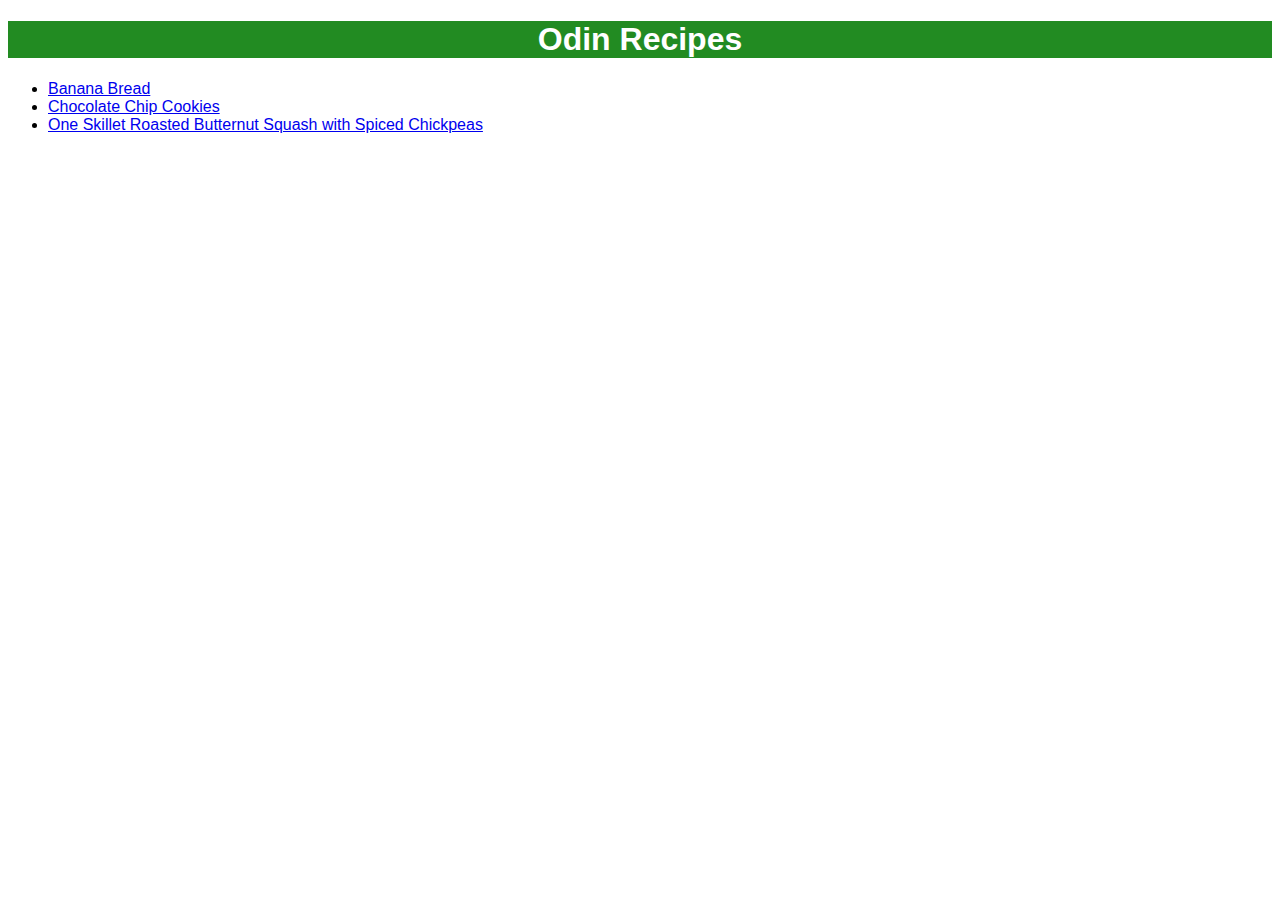
<file: index.html>
<!DOCTYPE html>
<html lang="en">
<head>
  <meta charset="UTF-8">
  <meta http-equiv="X-UA-Compatible" content="IE=edge">
  <meta name="viewport" content="width=device-width, initial-scale=1.0">
  <link rel="stylesheet" href="style.css">
  <title>Document</title>
</head>
<body>
  <div>
    <h1 class="header">Odin Recipes</h1>
    <ul>
      <li><a href=./recipes/bananabread.html>Banana Bread</a></li>
      <li><a href=./recipes/chocolatechipcookies.html>Chocolate Chip Cookies</a></li>
      <li><a href=./recipes/squash.html>One Skillet Roasted Butternut Squash with Spiced Chickpeas</a></li>
    </ul>
</div>
</body>
</html>
</file>
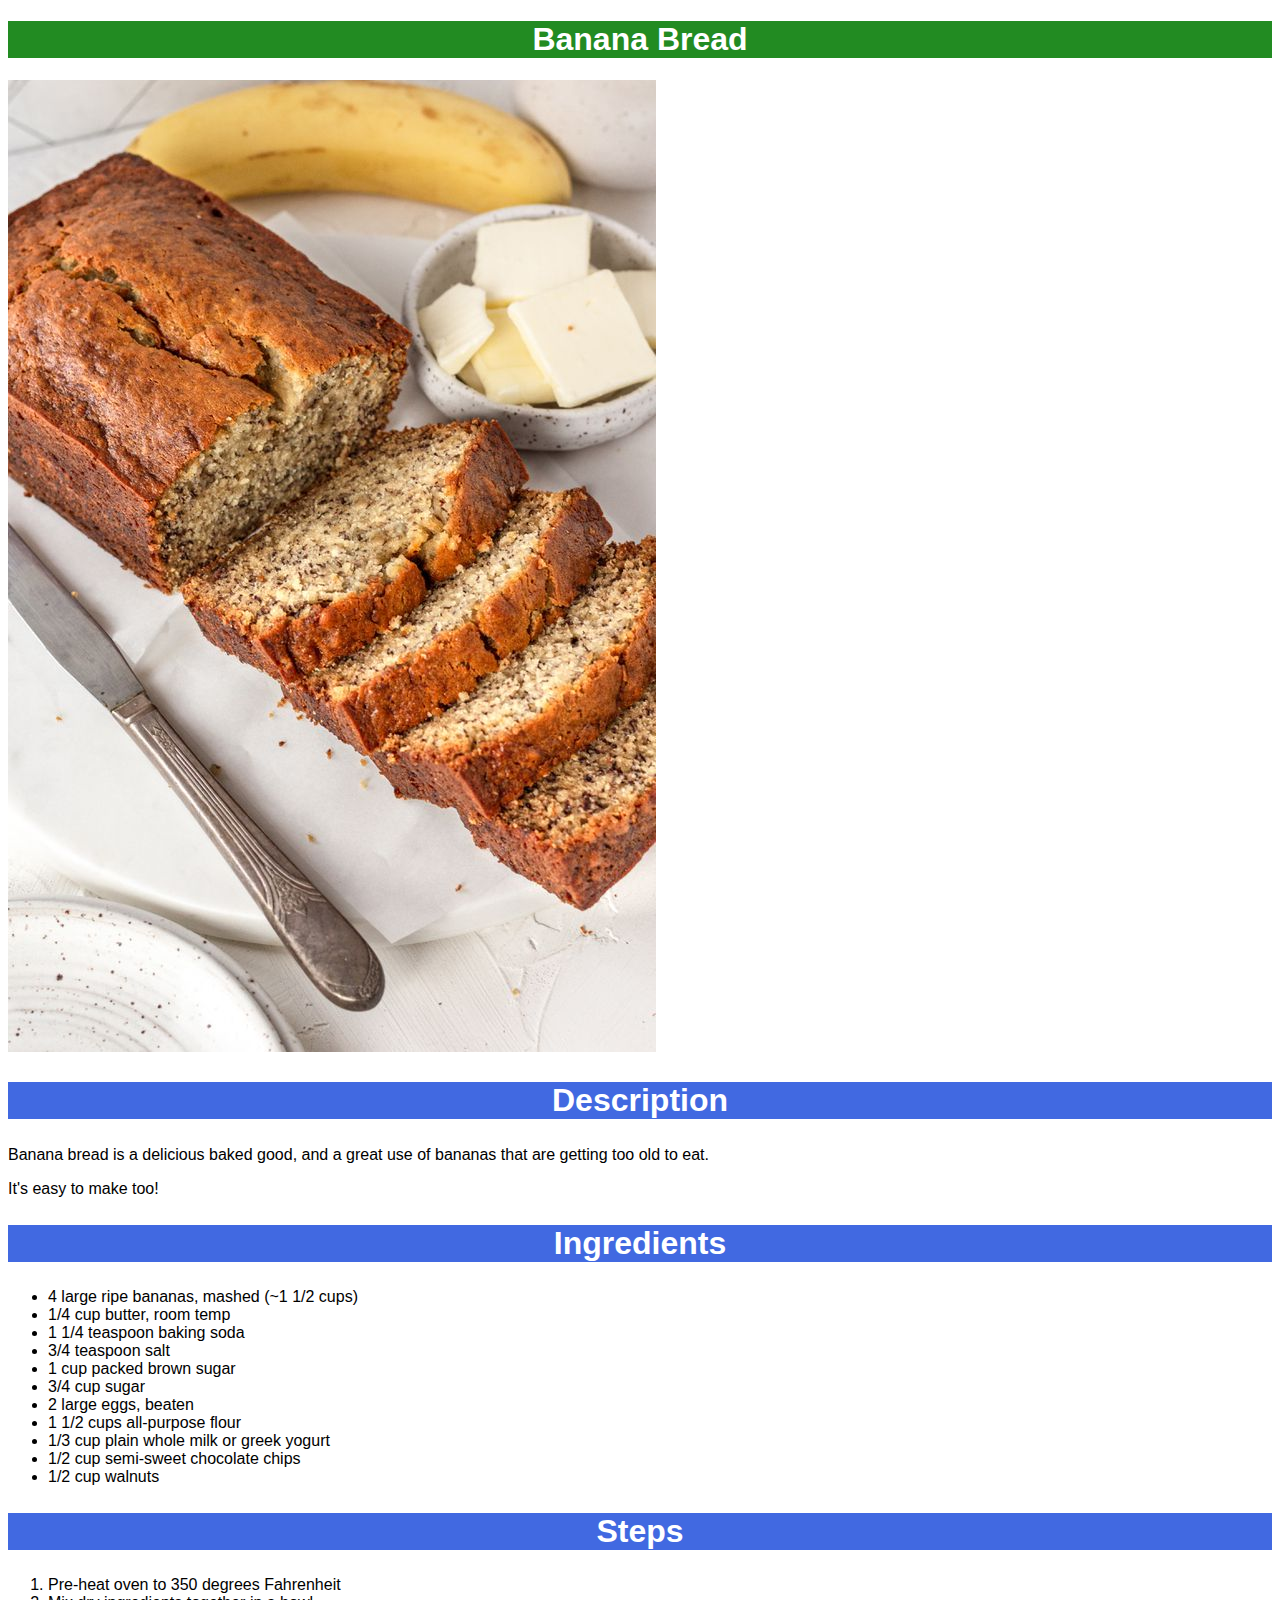
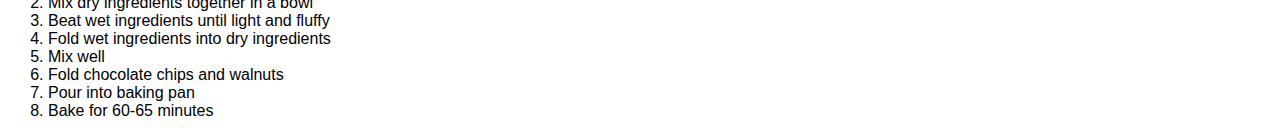
<file: recipes/bananabread.html>
<!DOCTYPE html>
<html lang="en">
<head>
  <meta charset="UTF-8">
  <meta http-equiv="X-UA-Compatible" content="IE=edge">
  <meta name="viewport" content="width=device-width, initial-scale=1.0">
  <link rel="stylesheet" href="../style.css">
  <title>Document</title>
</head>
<body>
  <div>
    <h1 class="header">Banana Bread</h1>
      <img src=bananabread.jpg alt="Banana bread">
      <h2 class="header">Description</h2>
        <p>Banana bread is a delicious baked good, and a great use of bananas that are getting too old to eat.</p>
        <p>It's easy to make too!</p>
      <h2 class="header">Ingredients</h2>
        <ul>
          <li>4 large ripe bananas, mashed (~1 1/2 cups)</li>
          <li>1/4 cup butter, room temp</li>
          <li>1 1/4 teaspoon baking soda</li>
          <li>3/4 teaspoon salt</li>
          <li>1 cup packed brown sugar</li>
          <li>3/4 cup sugar</li>
          <li>2 large eggs, beaten</li>
          <li>1 1/2 cups all-purpose flour</li>
          <li>1/3 cup plain whole milk or greek yogurt</li>
          <li>1/2 cup semi-sweet chocolate chips</li>
          <li>1/2 cup walnuts</li>
        </ul>
      <h2 class="header">Steps</h2>
        <ol>
          <li>Pre-heat oven to 350 degrees Fahrenheit</li>
          <li>Mix dry ingredients together in a bowl</li>
          <li>Beat wet ingredients until light and fluffy</li>
          <li>Fold wet ingredients into dry ingredients</li>
          <li>Mix well</li>
          <li>Fold chocolate chips and walnuts</li>
          <li>Pour into baking pan</li>
          <li>Bake for 60-65 minutes</li>
        </ol>
    </div>
</body>
</html>
</file>
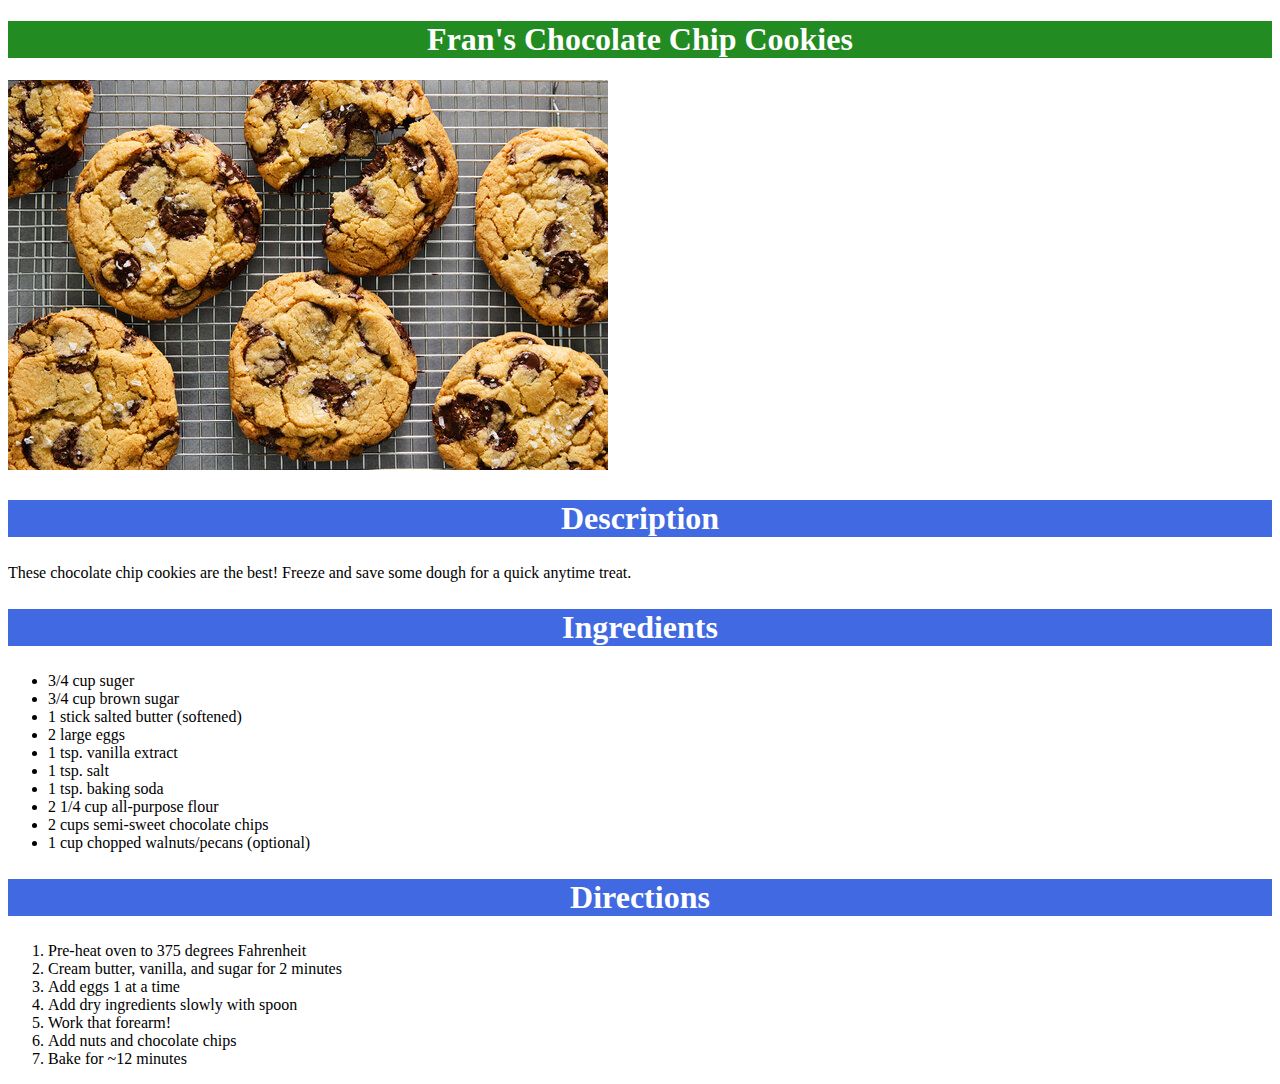
<file: recipes/chocolatechipcookies.html>
<!DOCTYPE html>
<html lang="en">
<head>
  <meta charset="UTF-8">
  <meta http-equiv="X-UA-Compatible" content="IE=edge">
  <meta name="viewport" content="width=device-width, initial-scale=1.0">
  <link rel="stylesheet" href="../style.css">
  <title>Document</title>
</head>
<body>
  <h1 class="header">Fran's Chocolate Chip Cookies</h1>
    <img src=cookies.jpg alt="Chocolate Chip Cookies">
    <h2 class="header">Description</h2>
      <p>These chocolate chip cookies are the best! Freeze and save some dough for a quick anytime treat.</p>
    <h2 class="header">Ingredients</h2>
      <ul>
        <li>3/4 cup suger</li>
        <li>3/4 cup brown sugar</li>
        <li>1 stick salted butter (softened)</li>
        <li>2 large eggs</li>
        <li>1 tsp. vanilla extract</li>
        <li>1 tsp. salt</li>
        <li>1 tsp. baking soda</li>
        <li>2 1/4 cup all-purpose flour</li>
        <li>2 cups semi-sweet chocolate chips</li>
        <li>1 cup chopped walnuts/pecans (optional)</li>
      </ul>
    <h2 class="header">Directions</h2>
      <ol>
        <li>Pre-heat oven to 375 degrees Fahrenheit</li>
        <li>Cream butter, vanilla, and sugar for 2 minutes</li>
        <li>Add eggs 1 at a time</li>
        <li>Add dry ingredients slowly with spoon</li>
        <li>Work that forearm!</li>
        <li>Add nuts and chocolate chips</li>
        <li>Bake for ~12 minutes</li>
      </ol>
</body>
</html>
</file>
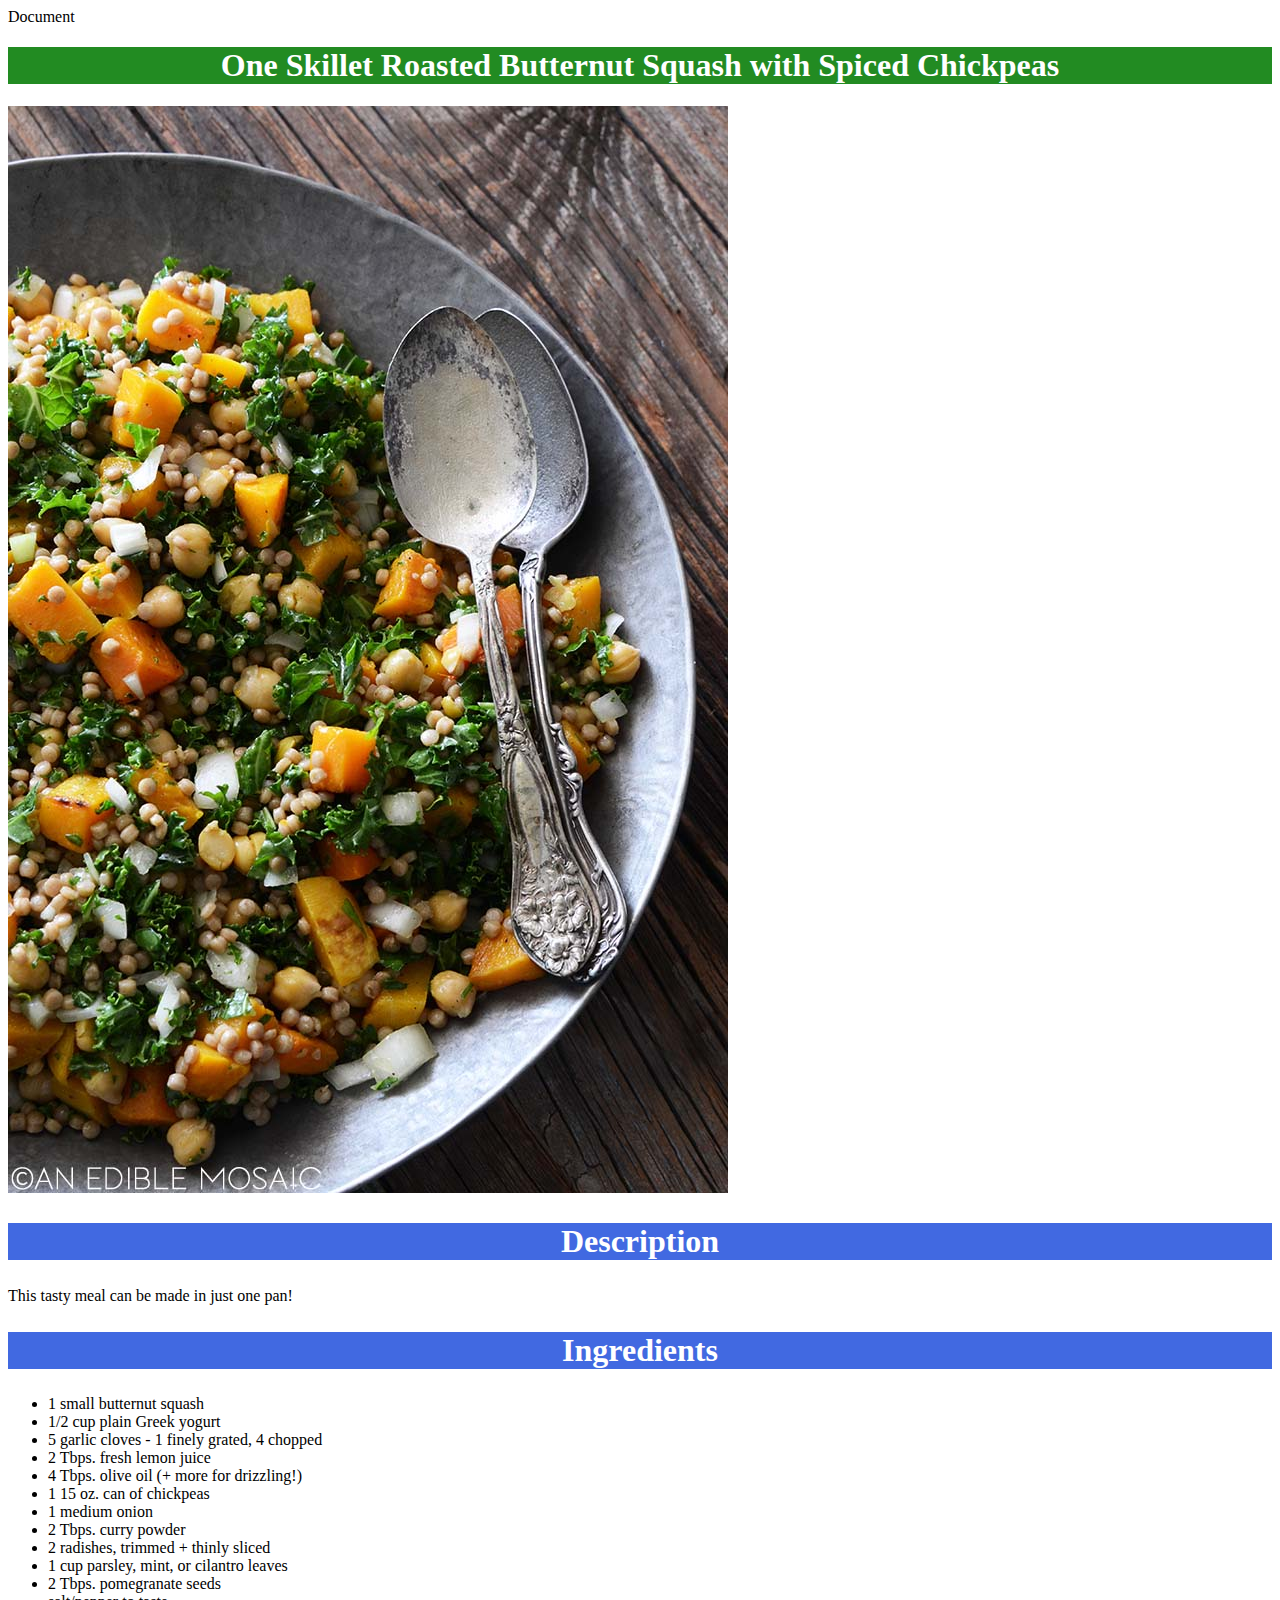
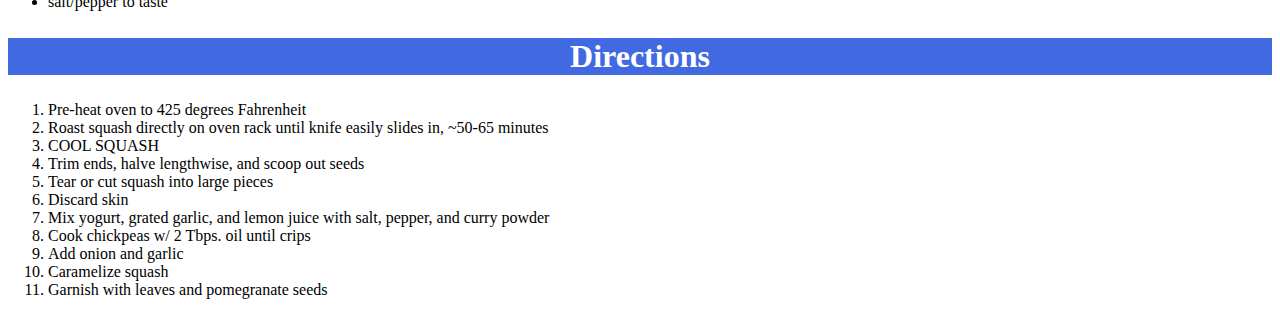
<file: recipes/squash.html>
<!DOCTYPE html>
<html lang="en">
<head>
  <meta charset="UTF-8">
  <meta http-equiv="X-UA-Compatible" content="IE=edge">
  <meta name="viewport" content="width=device-width, initial-scale=1.0">
  <link rel="stylesheet" href="../style.css"?
  <title>Document</title>
</head>
<body>
  <h1 class="header">One Skillet Roasted Butternut Squash with Spiced Chickpeas</h1>
    <img src=squash.jpg alt="Butternut squash dish in cast iron pan">
    <h2 class="header">Description</h2>
      <p>This tasty meal can be made in just one pan!</p>
    <h2 class="header">Ingredients</h2>
      <ul>
        <li>1 small butternut squash</li>
        <li>1/2 cup plain Greek yogurt</li>
        <li>5 garlic cloves - 1 finely grated, 4 chopped</li>
        <li>2 Tbps. fresh lemon juice</li>
        <li>4 Tbps. olive oil (+ more for drizzling!)</li>
        <li>1 15 oz. can of chickpeas</li>
        <li>1 medium onion</li>
        <li>2 Tbps. curry powder</li>
        <li>2 radishes, trimmed + thinly sliced</li>
        <li>1 cup parsley, mint, or cilantro leaves</li>
        <li>2 Tbps. pomegranate seeds</li>
        <li>salt/pepper to taste</li>
      </ul>
    <h2 class="header">Directions</h2>
      <ol>
        <li>Pre-heat oven to 425 degrees Fahrenheit</li>
        <li>Roast squash directly on oven rack until knife easily slides in, ~50-65 minutes</li>
        <li>COOL SQUASH</li>
        <li>Trim ends, halve lengthwise, and scoop out seeds</li>
        <li>Tear or cut squash into large pieces</li>
        <li>Discard skin</li>
        <li>Mix yogurt, grated garlic, and lemon juice with salt, pepper, and curry powder</li>
        <li>Cook chickpeas w/ 2 Tbps. oil until crips</li>
        <li>Add onion and garlic</li>
        <li>Caramelize squash</li>
        <li>Garnish with leaves and pomegranate seeds</li>
      </ol>
</body>
</html>
</file>
<file: style.css>
div {
  font-family: Arial, Helvetica, sans-serif;
}

.header {
  color: white;
  font-size: xx-large;
  text-align: center;
}

h1 {
  background-color: forestgreen;
}

h2 {
  background-color: royalblue;
}
</file>
